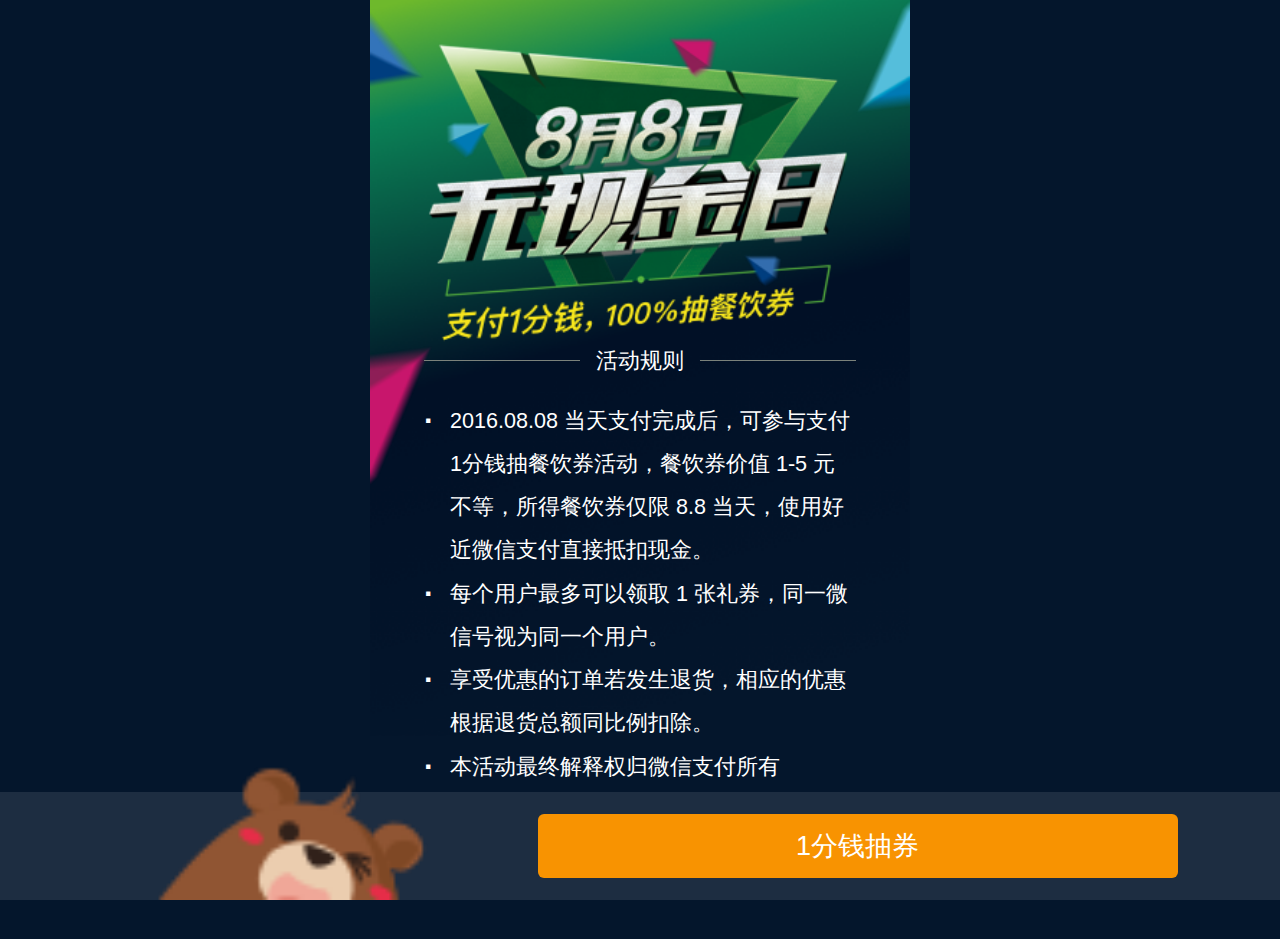
<file: index.html>
<!DOCTYPE html>
<html>
<head>
<meta charset="utf-8">
<meta content="width=device-width,initial-scale=1.0,maximum-scale=1.0,user-scalable=no" name="viewport">
<meta content="yes" name="apple-mobile-web-app-capable">
<meta content="black" name="apple-mobile-web-app-status-bar-style">
<meta content="telephone=no" name="format-detection">
<meta content="email=no" name="format-detection">
<script type="text/javascript" src="js/jquery-1.7.2.min.js"></script>
<script type="text/javascript" src="js/flexible.debug.js"></script>
<link rel="stylesheet" href="css/crash.css">
<body class="">
<div id="wap">
<header>
	<img src="img/body_t.png" title="微信抽奖" class="head_img" />
</header>
<section class="section_pay">
    <h3 class="h3_t">活动规则</h3>
	<dl class="pay_rule">
		<dt><span class="dot">·</span></dt>
		<dd>2016.08.08 当天支付完成后，可参与支付1分钱抽餐饮券活动，餐饮券价值 1-5 元不等，所得餐饮券仅限 8.8 当天，使用好近微信支付直接抵扣现金。</dd>
		<div class="clearfix"></div>
		<dt><span class="dot">·</span></dt>
		<dd>每个用户最多可以领取 1 张礼券，同一微信号视为同一个用户。</dd>
		<div class="clearfix"></div>
		<dt><span class="dot">·</span></dt>
		<dd>享受优惠的订单若发生退货，相应的优惠根据退货总额同比例扣除。</dd>
		<div class="clearfix"></div>
		<dt><span class="dot">·</span></dt>
		<dd>本活动最终解释权归微信支付所有</dd>
		<div class="clearfix"></div>
	</dl>
	<input type="hidden" id="openid" value="${openid}" />
    <input type="hidden" id="syssn" value="${syssn}" />
    <input type="hidden" id="userid" value="${userid}" />
</section>
<footer>
	<div class="footer_l"></div>
	<div class="footer_r js_pay_crash">1分钱抽券</div>
</footer>
</div>

<div id="loading"></div>
<!-- </*弹框*/>  -->   
<div class="alert_con">
  <div class="alert_con_t">提示</div>
  <div class="alert_con_b">
   <div class="alert_con_bl"><span class="icon-warning-sign"></span></div>
   <div class="alert_con_br"></div>
   <div class="cear"></div>
  </div>
  <div class="alert_con_close js_alert_con_close"><span>确定</span></div>
</div>
<div class="zheceng"></div>

<script type="text/javascript" src="js/crash_pay.js"></script>
</body>

</html>
</file>
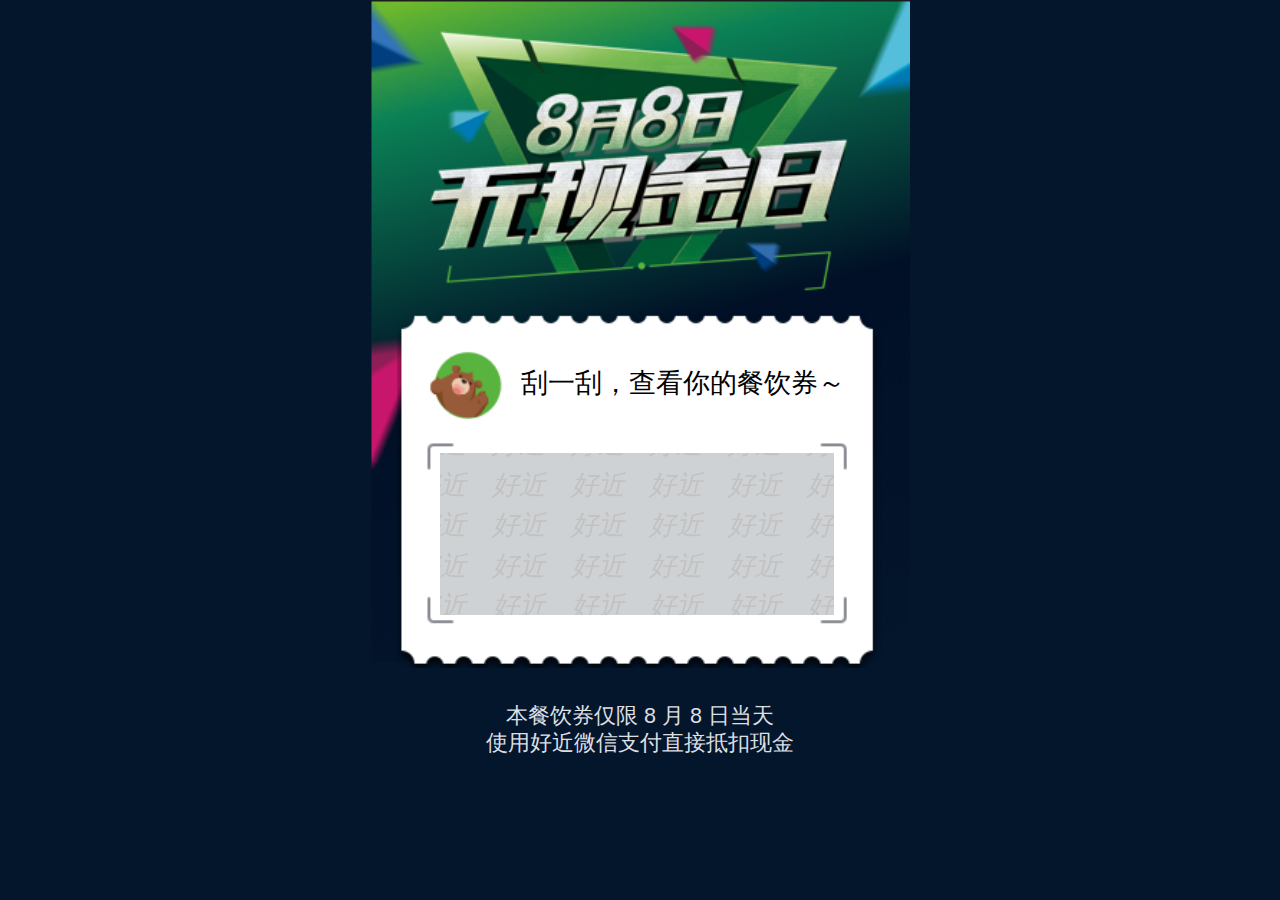
<file: crash.html>
<!DOCTYPE html>
<html>
<head>
<meta charset="utf-8">
<meta content="width=device-width,initial-scale=1.0,maximum-scale=1.0,user-scalable=no" name="viewport">
<meta content="yes" name="apple-mobile-web-app-capable">
<meta content="black" name="apple-mobile-web-app-status-bar-style">
<meta content="telephone=no" name="format-detection">
<meta content="email=no" name="format-detection">
<script type="text/javascript" src="js/jquery-1.7.2.min.js"></script>
<script type="text/javascript" src="js/flexible.debug.js"></script>
<link rel="stylesheet" href="css/crash.css">
<body class="">
<div id="wap_crash">
<header>
	<!-- <img src="img/body_t1.png" title="微信抽奖" class="head_img" /> -->
</header>
<section class="section_crash">
    <div class="crash_gua">
        <p class="gua_p">刮一刮，查看你的餐饮券～</p>  
       <!--  <div class="guaguaka" id="guaguaka">
          <div class="quan"><span class="price">3.8</span></div>
          <canvas id="myCanvas"></canvas>
        </div>  -->
    </div>   
        <div class="guaguaka" id="guaguaka">
          <canvas id="myCanvas"></canvas>
          <div class="quan"><span class="price">3.8</span></div>
        </div>   
    <p class="crash_p">本餐饮券仅限 8 月 8 日当天<br/>使用好近微信支付直接抵扣现金</p>
    <ul class="gua_button js_gua_button">
    	<li class="sure_b">就要这张</li>
    	<li class="more_b">再抽一次</li>
    	<div class="clearfix"></div>
    </ul>
    <input type="hidden" id="openid" value="${openid}" />
    <input type="hidden" id="syssn" value="${syssn}" />
</section>
</div>

<!-- </*弹框*/>  -->   
<div class="alert_con">
  <div class="alert_con_t">警告</div>
  <div class="alert_con_b">
   <div class="alert_con_bl"><span class="icon-warning-sign"></span></div>
   <div class="alert_con_br"></div>
   <div class="cear"></div>
  </div>
  <div class="alert_con_close js_alert_con_close"><span>确定</span></div>
</div>
<div class="zheceng"></div>

<script type="text/javascript" src="js/crash_crash.js"></script>
</body>

</html>
</file>
<file: css/crash.css>
body,p,ul,ol,li,dl,dt,dd,h1,h2,h3,h4,h5,h6,form,fieldset,legend,input,select,textarea,button,th,td{margin:0;padding:0;}
h1,h2,h3,h4,h5,h6{font-size:100%;}
ul,dl,ol{list-style:none;}
img,fieldset,input[type="submit"]{border:0 none;}
img{display:inline-block;overflow:hidden;vertical-align:top;}
em{font-style:normal;}
strong{font-weight:normal;}
table{border-collapse:collapse;border-spacing:0;}
button,input[type="button"]{cursor:pointer;border:0 none;}
textarea{word-wrap:break-word;resize:none;}  /* word-wrap for opera, resize for webkit */
menu{margin:0;padding:0;}
body{-webkit-user-select:none;-webkit-text-size-adjust:none;font-family:Helvetica;}
input[type="number"]{-webkit-user-select:text;}
a,button,input,img{-webkit-touch-callout:none;}/* 1.ios 长按时不触发系统的菜单 2.禁止长按时下载图片 */
input,select,textarea{outline:none;}
a,button,input{-webkit-tap-highlight-color:rgba(0,0,0,0);}
@media all and (-webkit-transform-3d){
/* android4.0+ ios4+ 恢复按钮被点击时产生的效果 */
a,button,input{-webkit-tap-highlight-color:rgba(130,130,130,.52)};
} 
a{text-decoration:none;}
/* ==================共用============================================================ */
body{ background: #04162c ;}
#wap{max-width:10rem;margin: 0 auto;width: 100%;height: 100%;
    background: #04162c url(../img/body_bg.png) top left no-repeat;background-size:100% auto; }
.fl {float: left; }
.fr {float: right; }
.clearfix {content: "";clear: both;overflow: hidden; }
.head_img{ width: 100%; height: auto; position: relative; z-index: 0;}
/* 首页 */
section.section_pay{width: 80%; margin-left: 10%; color: white; margin-top: -2.8rem; margin-bottom: 2.8rem;}
h3.h3_t{font-size: 0.4rem; line-height: 1rem; position: relative; font-weight: normal; text-align: center; }
h3:before{content: '';display: inline-block; width: 36%; height: 1px; background: #7b827b; position: absolute; left: 0; top: 0.48rem; }
h3:after{content: '';display: inline-block; width: 36%; height: 1px; background: #7b827b; position: absolute; right: 0; top: 0.48rem; }
dl.pay_rule{ line-height: 0.8rem;font-size: 0.4rem; margin-top: 0.2rem; }
dl.pay_rule dt{ float: left; font-size: 0.56rem;font-weight: bold; width: 6%;}
dl.pay_rule dd{ float: left; width: 94%;}

footer{ width: 100%;height: 2rem; background: #1d2d41; position: fixed; bottom: 0; left: 0;z-index: 1; }
.footer_l{background: url(../img/logo1.png) top left no-repeat;background-size:100% auto; width: 32%; height: 2.5rem; 
    position: absolute; top:-0.5rem; left: 5%; overflow: hidden;}
.footer_r{ width:50%;right: 8%; position: absolute; height: 1.2rem; top:0.4rem; border-radius: 6px; 
    background: #f89301; color: white; font-size: 0.5rem; text-align: center; line-height: 1.2rem; } 

/* 现金券 */
#wap_crash{
  max-width:10rem;
  margin: 0 auto;width: 100%;height: 100%;padding-top: 5.8rem;  
    background: #04162c url(../img/crash_bg1.png) top left no-repeat;background-size:100% auto; position: relative;}
section.section_crash{width: 90%; margin-left: 5%;   margin-bottom: 0rem; }
.crash_gua{width:100%;background:url(../img/crash_guabg.png) top left no-repeat;background-size:100% auto; height: 7rem;
  position: relative; z-index: 1;
}
p.gua_p{ font-size: 0.5rem;line-height: 1rem;position: relative;left: 2.3rem;top: 0.8rem;}
//.guaguaka{position: absolute;left: 0.8rem;top: 2.58rem;width: 7.3rem;height: 3rem;background: red;}
.guaguaka{position: absolute;left: 1.3rem;top: 8.38rem;width: 7.3rem;height: 3rem;background: red;}
#myCanvas{position:relative; z-index: 2;width: 7.3rem;height: 3rem;}
.quan{background:url(../img/crash_gua1.png) top left no-repeat;background-size:100% 100%;width: 7.3rem;height: 3rem;
position: absolute; top: 0; left: 0; z-index: 1;}
.quan span.price{ position: absolute; top: 0.35rem;left: 3.3rem;font-size: 1.3rem; color: #2f323a;} 

p.crash_p{ font-size: 0.4rem; line-height: 0.5rem; width: 80%; margin: 0.2rem auto; text-align: center; color: #dddfe2;}
ul.gua_button{width: 100%; margin-top: 0.5rem;display: none;}
ul.gua_button li{ width: 48%; float: left; height: 1.2rem; text-align: center; line-height: 1.2rem; border-radius: 5px;
color: white; font-size: 0.5rem; }
ul.gua_button li:nth-child(1){background: #58B43E;}
ul.gua_button li:nth-child(2){background: #F39801; float: right;}

/*警告弹框-----------------------------------------------*/
.alert_con{position:fixed; top:15%; left:5%; z-index: 5; padding:2% 0; width:90%; height:auto;  background:white; 
    display:none; border-radius: 5px;}
.alert_con_t{ width:90%; padding:0 5%; height:35px; line-height: 35px; border-bottom: 1px solid #e5e5e5; font-size: 26px; text-align: center;}
.alert_con_b{ width:90%; padding:10% 5%;  line-height: 20px; font-size: 14px;}
.alert_con_bl{ width:25px; height:25px; float:left; }
.alert_con_br{ float:left;}
.alert_con_close{ text-align: center; width:100px; height:35px; line-height: 35px; cursor:pointer; font-weight: normal;
    background:#f89301; border-radius: 5px; transtion:all 1s; color:white; margin:0 auto; font-size: 0.46rem;}
.alert_con_close:hover{background:orange;}
.zheceng{ width:100%; height:100%; background:black; opacity:0.6; position:fixed; z-index: 1; top:0px; left:0px;display:none;}
/*loading---------*/
#loading {width: 1rem;height: 1rem;position: absolute;left: 50%;top: 50%;margin-left: -0.5rem;margin-top: -0.5rem;z-index: 10; 
  -webkit-transform-origin: 50%;-moz-transform-origin: 50%;transform-origin: 50%;
  -webkit-animation: swiper-preloader-spin 1s steps(12, end) infinite;
  -moz-animation: swiper-preloader-spin 1s steps(12, end) infinite;
  animation: swiper-preloader-spin 1s steps(12, end) infinite;
  display: none; }
#loading:after {display: block;content: "";width: 100%;height: 100%;
  background-image: url("[data-uri]");
  background-position: 50%;-webkit-background-size: 100%;background-size: 100%;background-repeat: no-repeat; }
@-webkit-keyframes swiper-preloader-spin {
  100% {-webkit-transform: rotate(360deg); } 
}
@keyframes swiper-preloader-spin {
  100% {transform: rotate(360deg); } 
}
</file>
